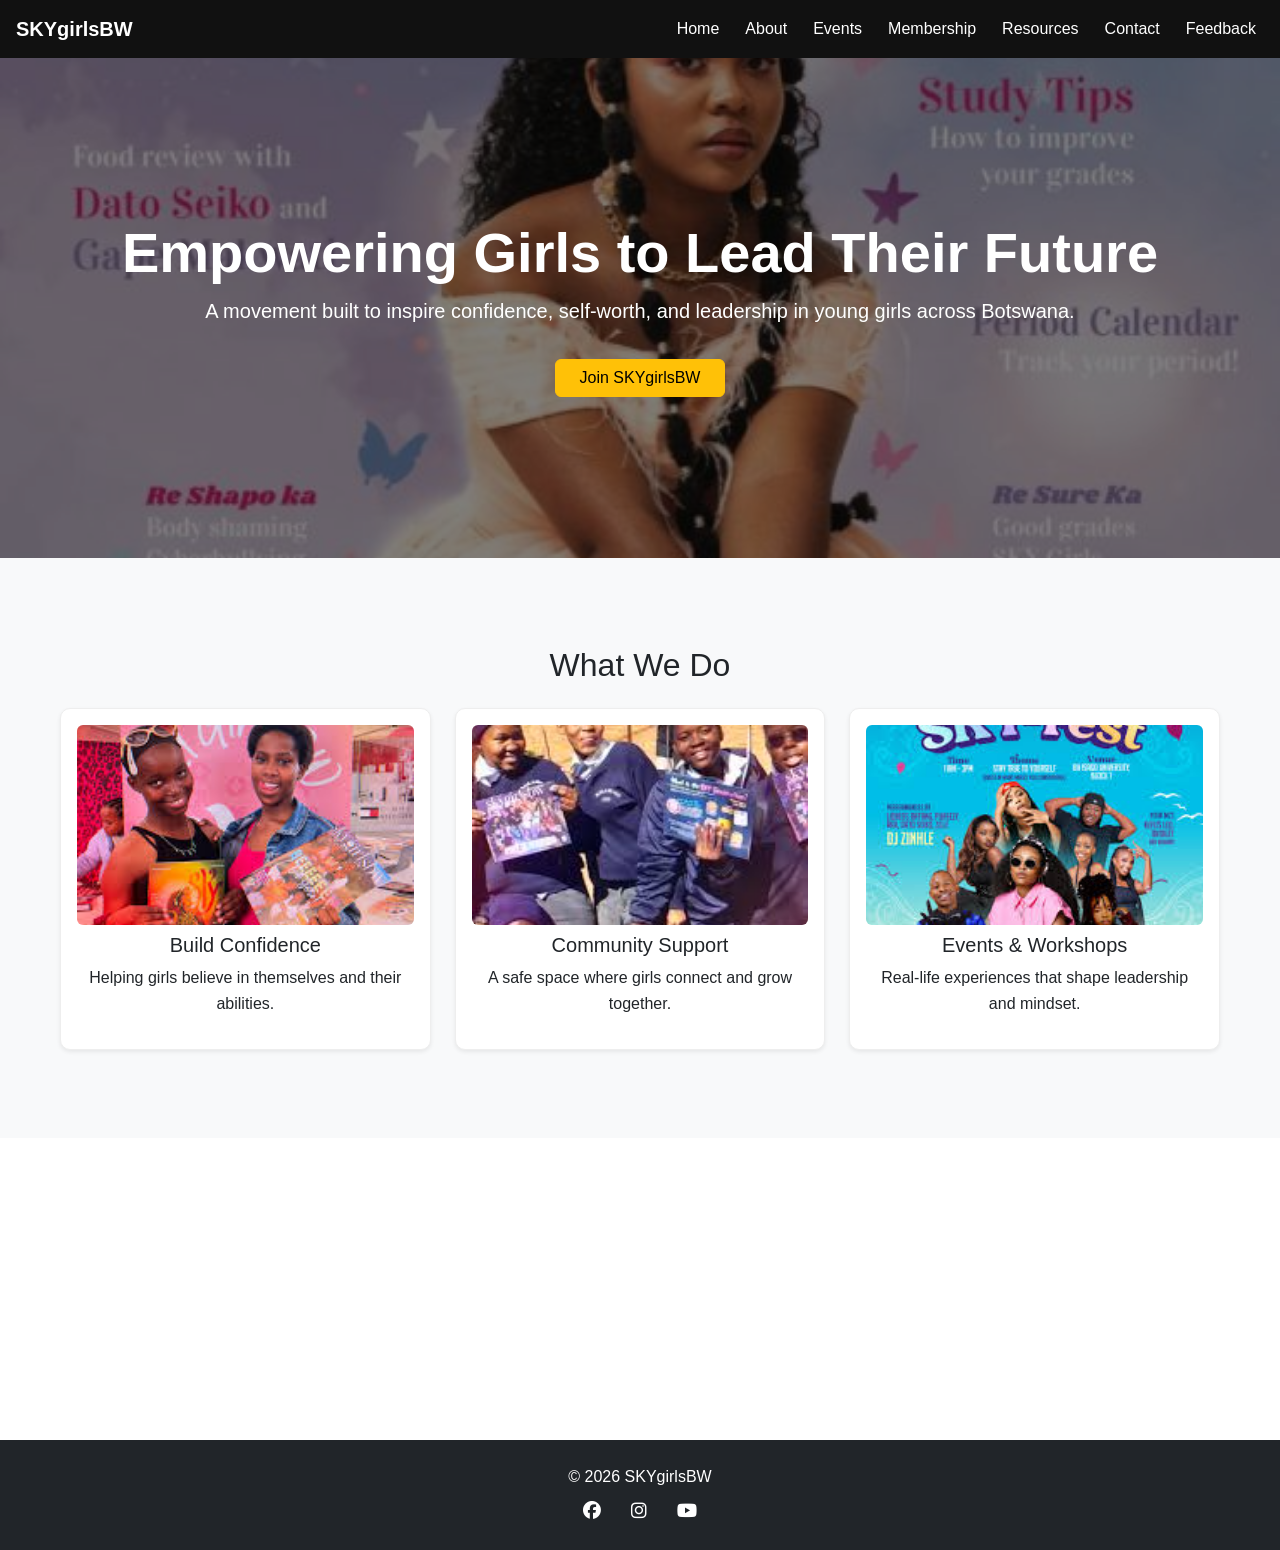
<file: index.html>
<!DOCTYPE html>
<html lang="en">
<head>
<meta charset="UTF-8">
<meta name="viewport" content="width=device-width, initial-scale=1.0">
<title>SKYgirlsBW | Home</title>

<!-- BOOTSTRAP -->
<link href="https://cdn.jsdelivr.net/npm/bootstrap@5.3.3/dist/css/bootstrap.min.css" rel="stylesheet">

   <!-- Icons -->
  <link rel="stylesheet" href="https://cdnjs.cloudflare.com/ajax/libs/font-awesome/6.5.0/css/all.min.css">

<!-- CUSTOM CSS -->
<link rel="stylesheet" href="style.css">
</head>

<body class="bg-white text-dark">

<!-- HEADER -->
<nav class="navbar navbar-expand-lg navbar-dark bg-dark px-3">
  <a class="navbar-brand fw-bold" href="#">SKYgirlsBW</a>

  <button class="navbar-toggler" type="button" data-bs-toggle="collapse" data-bs-target="#nav">
    <span class="navbar-toggler-icon"></span>
  </button>

  <div class="collapse navbar-collapse" id="nav">
    <ul class="navbar-nav ms-auto">
      <li class="nav-item"><a class="nav-link active" href="index.html">Home</a></li>
      <li class="nav-item"><a class="nav-link" href="about.html">About</a></li>
      <li class="nav-item"><a class="nav-link" href="events.html">Events</a></li>
      <li class="nav-item"><a class="nav-link" href="membership.html">Membership</a></li>
      <li class="nav-item"><a class="nav-link" href="resources.html">Resources</a></li>
      <li class="nav-item"><a class="nav-link" href="contact.html">Contact</a></li>
      <li class="nav-item"><a class="nav-link" href="feedback.html">Feedback</a></li>
    </ul>
  </div>
</nav>

<!-- HERO BANNER IMAGE -->
<section class="hero-banner d-flex align-items-center text-center text-white">

  <div class="container">
    <h1 class="display-4 fw-bold">Empowering Girls to Lead Their Future</h1>
    <p class="lead">
      A movement built to inspire confidence, self-worth, and leadership in young girls across Botswana.
    </p>

    <a href="membership.html" class="btn btn-warning px-4 mt-3">
      Join SKYgirlsBW
    </a>
  </div>

</section>

<!-- FEATURES GRID (Cards) -->
<section class="bg-light py-5">
  <div class="container text-center">

    <h2 class="mb-4">What We Do</h2>

    <div class="row g-4">

      <div class="col-md-4">
        <div class="card p-3 shadow-sm">
          <img src="confidence.jpg"  class="img-fluid mb-2 rounded">
          <h5>Build Confidence</h5>
          <p>Helping girls believe in themselves and their abilities.</p>
        </div>
      </div>

      <div class="col-md-4">
        <div class="card p-3 shadow-sm">
          <img src="community.jpg" class="img-fluid mb-2 rounded">
          <h5>Community Support</h5>
          <p>A safe space where girls connect and grow together.</p>
        </div>
      </div>

      <div class="col-md-4">
        <div class="card p-3 shadow-sm">
          <img src="events.jpg" class="img-fluid mb-2 rounded">
          <h5>Events & Workshops</h5>
          <p>Real-life experiences that shape leadership and mindset.</p>
        </div>
      </div>

    </div>
  </div>
</section>


<!-- CALL TO ACTION -->
<section class="bg-dark text-white text-center py-5">
  <div class="container">
    <h2>Become a SKYgirl Today</h2>
    <p>Join thousands of girls shaping a better future.</p>
    <a href="membership.html" class="btn btn-warning px-4">Apply Now</a>
  </div>
</section>

<!-- FOOTER -->
<footer class="bg-dark text-white text-center p-4">
  <p class="mb-2">&copy; 2026 SKYgirlsBW</p>

  <div>
    <a href="#" class="text-white me-3"><i class="fab fa-facebook"></i></a>
    <a href="#" class="text-white me-3"><i class="fab fa-instagram"></i></a>
    <a href="#" class="text-white"><i class="fab fa-youtube"></i></a>
  </div>
</footer>

<!-- BOOTSTRAP JS -->
<script src="https://cdn.jsdelivr.net/npm/bootstrap@5.3.3/dist/js/bootstrap.bundle.min.js"></script>
<script src="script.js"></script>

</body>
</html>
</file>
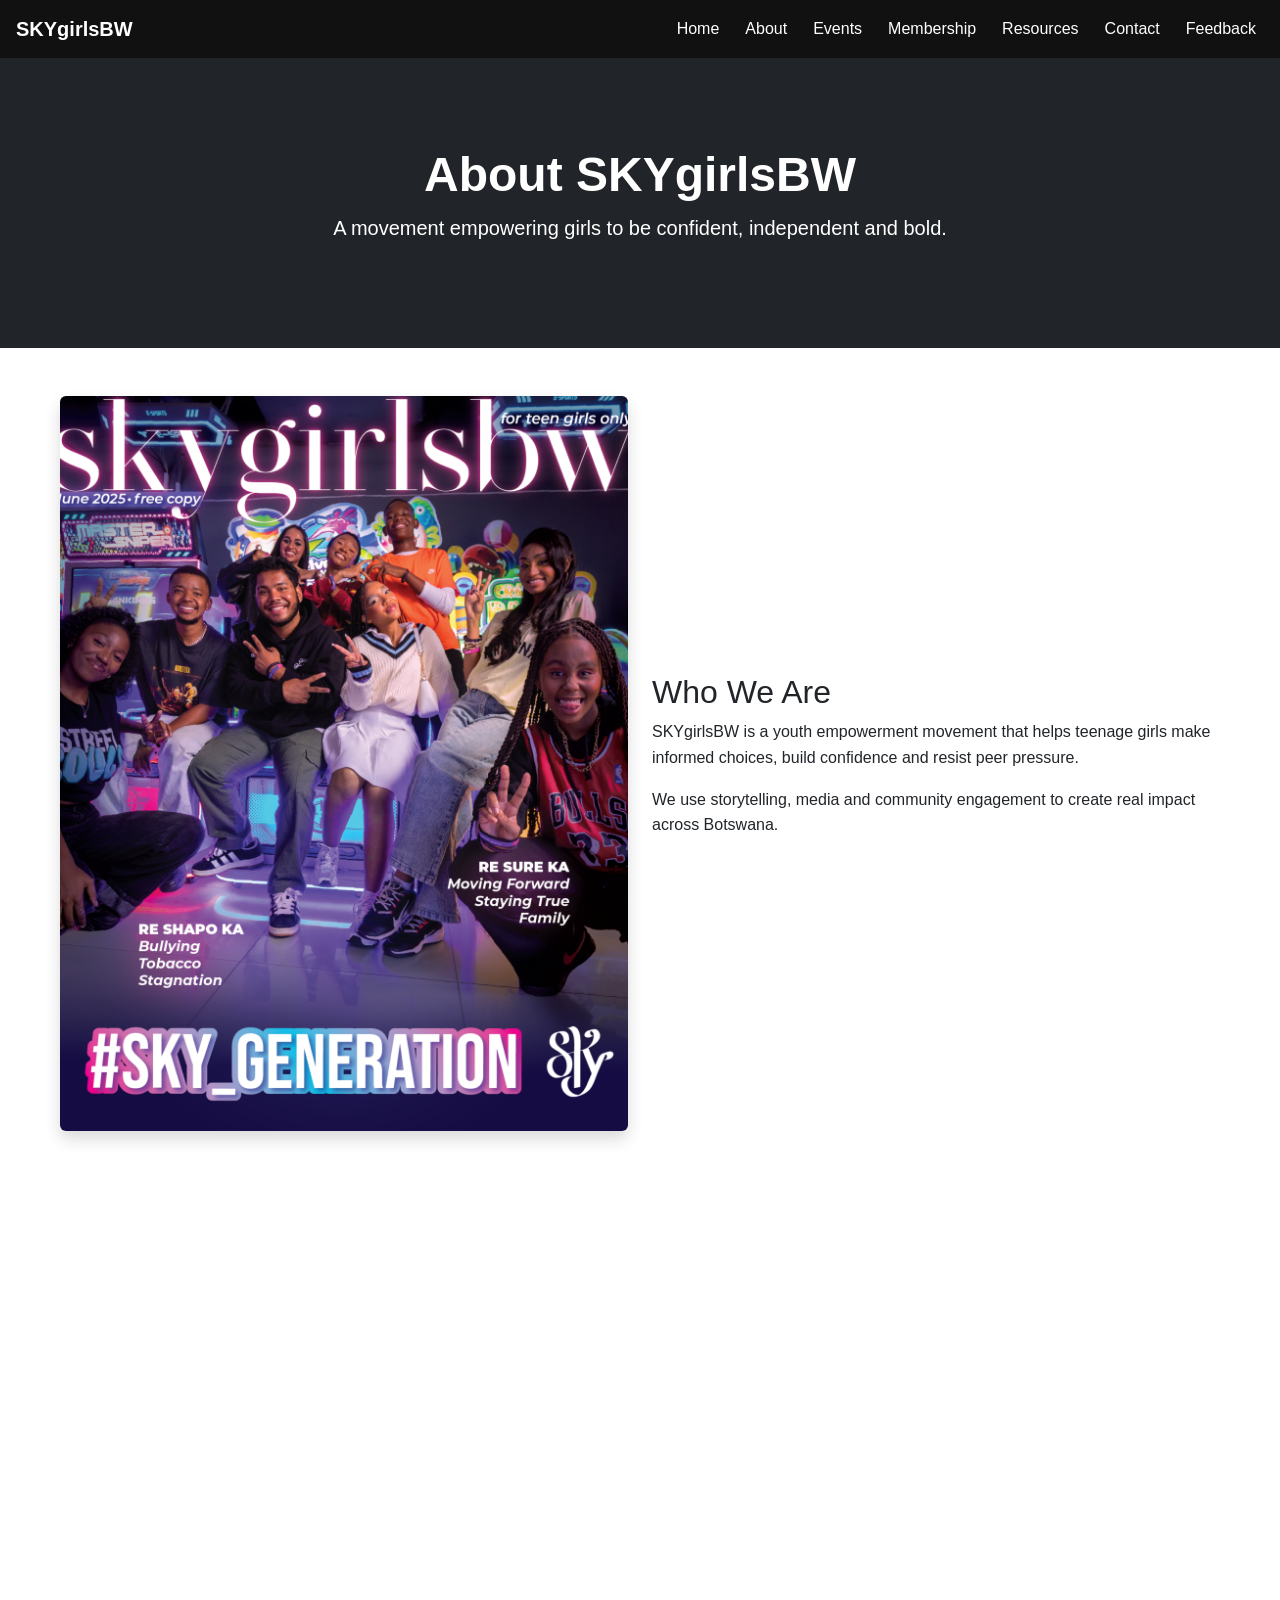
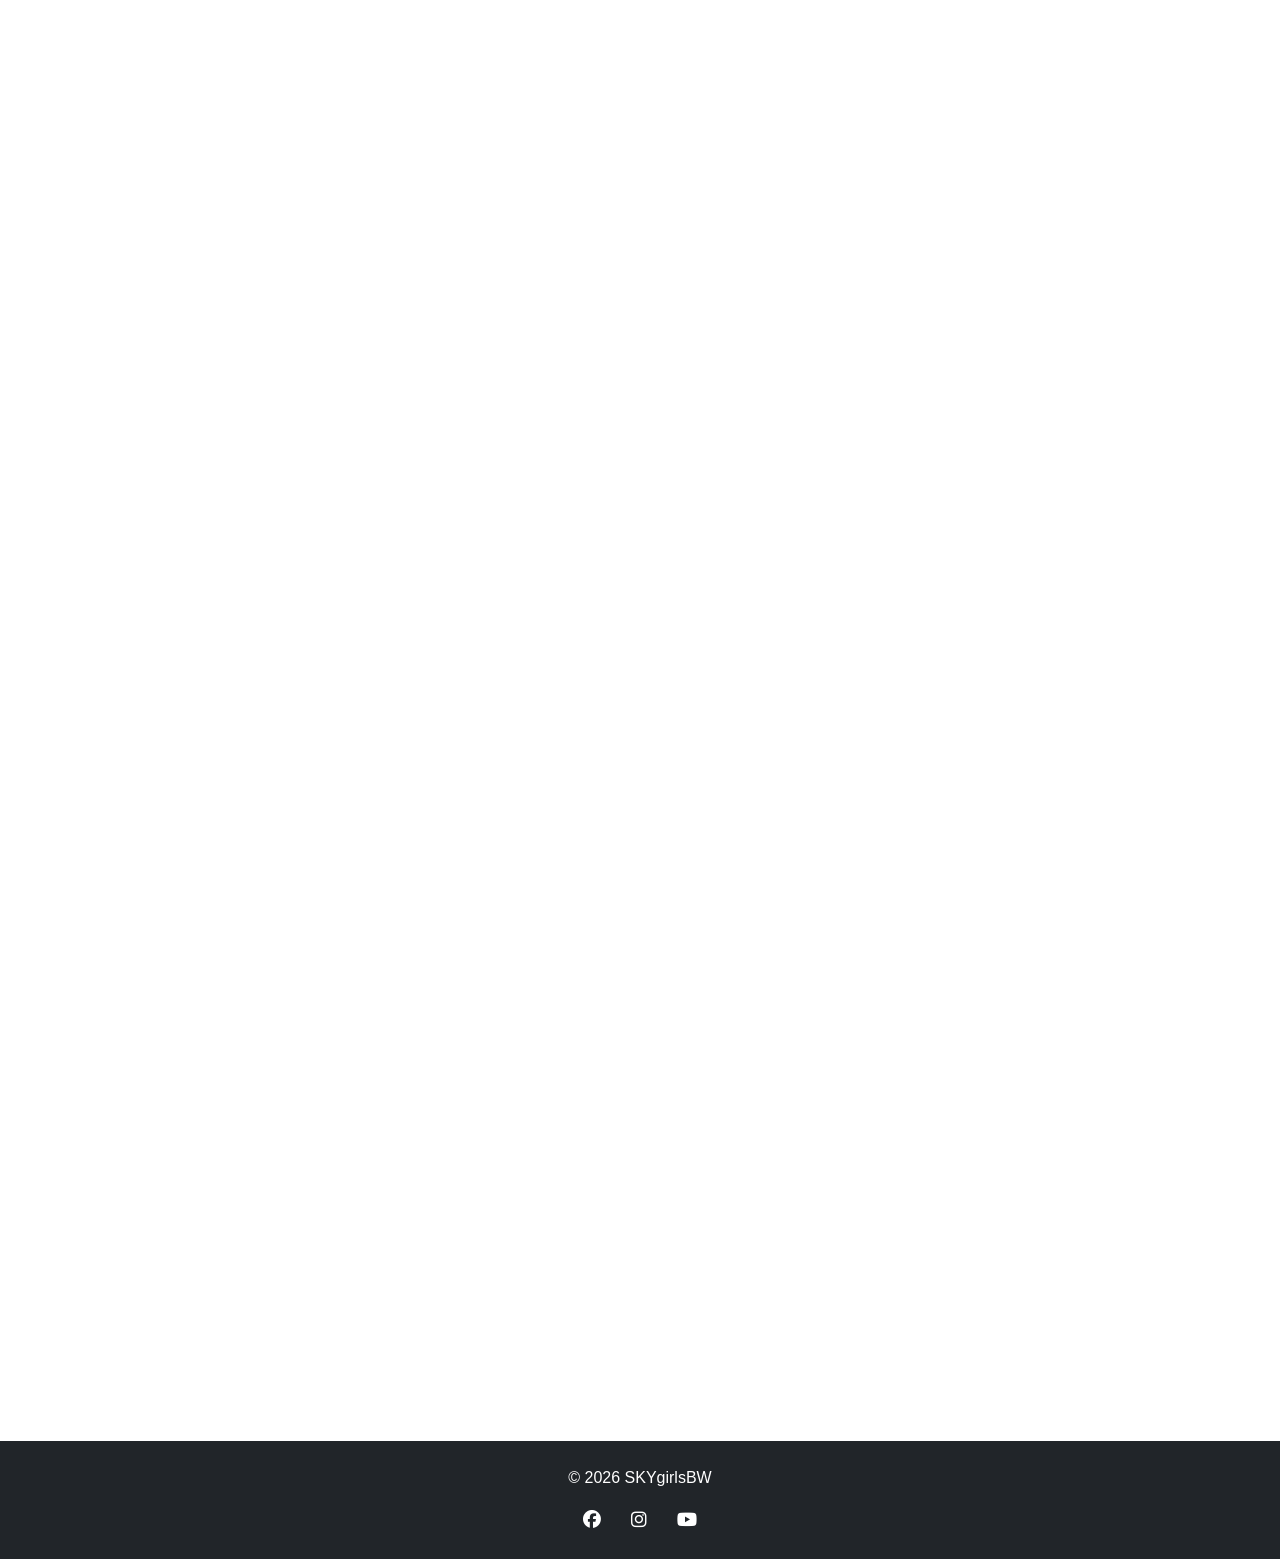
<file: about.html>
<!DOCTYPE html>
<html lang="en">
<head>
<meta charset="UTF-8">
<meta name="viewport" content="width=device-width, initial-scale=1.0">
<title>About | SKYgirlsBW</title>

<!-- BOOTSTRAP -->
<link href="https://cdn.jsdelivr.net/npm/bootstrap@5.3.3/dist/css/bootstrap.min.css" rel="stylesheet">

 <!-- Icons -->
  <link rel="stylesheet" href="https://cdnjs.cloudflare.com/ajax/libs/font-awesome/6.5.0/css/all.min.css">
  
<!-- CSS -->
<link rel="stylesheet" href="style.css">
</head>

<body class="bg-white text-dark">

<!-- NAVBAR -->
<nav class="navbar navbar-dark bg-dark navbar-expand-lg px-3">
  <a class="navbar-brand fw-bold" href="index.html">SKYgirlsBW</a>

  <button class="navbar-toggler" data-bs-toggle="collapse" data-bs-target="#nav">
    <span class="navbar-toggler-icon"></span>
  </button>

  <div class="collapse navbar-collapse" id="nav">
    <ul class="navbar-nav ms-auto">
      <li class="nav-item"><a class="nav-link" href="index.html">Home</a></li>
      <li class="nav-item"><a class="nav-link active" href="about.html">About</a></li>
      <li class="nav-item"><a class="nav-link" href="events.html">Events</a></li>
      <li class="nav-item"><a class="nav-link" href="membership.html">Membership</a></li>
      <li class="nav-item"><a class="nav-link" href="resources.html">Resources</a></li>
      <li class="nav-item"><a class="nav-link" href="contact.html">Contact</a></li>
      <li class="nav-item"><a class="nav-link" href="feedback.html">Feedback</a></li>
    </ul>
  </div>
</nav>

<!-- HERO BANNER -->
<section class="bg-dark text-white text-center py-5">
  <div class="container">
    <h1 class="display-5 fw-bold">About SKYgirlsBW</h1>
    <p class="lead">A movement empowering girls to be confident, independent and bold.</p>
  </div>
</section>

<!-- INTRO SECTION -->
<section class="container py-5">
  <div class="row align-items-center g-4">

    <div class="col-md-6">
      <img src="about.png" class="img-fluid rounded shadow" alt="About SKYgirlsBW">
    </div>

    <div class="col-md-6">
      <h2>Who We Are</h2>
      <p>
        SKYgirlsBW is a youth empowerment movement that helps teenage girls make informed choices,
        build confidence and resist peer pressure.
      </p>
      <p>
        We use storytelling, media and community engagement to create real impact across Botswana.
      </p>
    </div>

  </div>
</section>

<!-- MISSION & VISION (CARDS) -->
<section class="bg-light py-5">
  <div class="container text-center">

    <h2 class="mb-4">Mission & Vision</h2>

    <div class="row g-4">

      <div class="col-md-6">
        <div class="card p-4 shadow-sm h-100">
          <h4>Mission</h4>
          <p>
            To empower girls to make confident, informed decisions and build self-worth.
          </p>

          <ul class="text-start">
            <li>Build confidence</li>
            <li>Encourage independence</li>
            <li>Promote healthy choices</li>
            <li>Create safe spaces</li>
          </ul>
        </div>
      </div>

      <div class="col-md-6">
        <div class="card p-4 shadow-sm h-100">
          <h4>Vision</h4>
          <p>
            A generation of confident young women leading change in their communities.
          </p>

          <ul class="text-start">
            <li>Empowered girls</li>
            <li>Strong leadership</li>
            <li>Positive communities</li>
            <li>Continental impact</li>
          </ul>
        </div>
      </div>

    </div>
  </div>
</section>

<!-- TIMELINE SECTION  -->
<section class="container py-5">

  <h2 class="text-center mb-4">Our Journey</h2>

  <div class="row g-4">

    <div class="col-md-4">
      <div class="card p-3 shadow-sm">
        <img src="launch.jpg" class="img-fluid rounded mb-2">
        <h5>2014 - Launch</h5>
        <p>SKYgirlsBW officially launched in Botswana as a youth movement.</p>
      </div>
    </div>

    <div class="col-md-4">
      <div class="card p-3 shadow-sm">
        <img src="expansion.jpg" class="img-fluid rounded mb-2">
        <h5>2016 - Expansion</h5>
        <p>Introduced radio dramas and school outreach programs.</p>
      </div>
    </div>

    <div class="col-md-4">
      <div class="card p-3 shadow-sm">
        <img src="digital growth.jpg" class="img-fluid rounded mb-2">
        <h5>2020 - Digital Growth</h5>
        <p>Expanded online presence and social media engagement.</p>
      </div>
    </div>

  </div>
</section>

<!-- TEAM SECTION -->
<section class="bg-light py-5">

  <div class="container text-center">

    <h2 class="mb-4">Our Team & Partners</h2>

    <div class="row g-4">

      <div class="col-md-3">
        <div class="card p-3">
          <img src="tonderai.jpg" class="img-fluid rounded-circle mb-2">
          <h6>Tonderai Tsara</h6>
          <p>Founder</p>
        </div>
      </div>

      <div class="col-md-3">
        <div class="card p-3">
          <img src="mmapula.jpg" class="img-fluid rounded-circle mb-2">
          <h6>Mmapula Sedie</h6>
          <p>Program Manager</p>
        </div>
      </div>

      <div class="col-md-3">
        <div class="card p-3">
          <img src="unfpa.jpg" class="img-fluid rounded-circle mb-2">
          <h6>UNFPA</h6>
          <p>Partner</p>
        </div>
      </div>

      <div class="col-md-3">
        <div class="card p-3">
          <img src="dialoguegroup.jpg" class="img-fluid rounded-circle mb-2">
          <h6>Dialogue Group</h6>
          <p>Founding Partner</p>
        </div>
      </div>

    </div>

  </div>
</section>

<!-- CTA BANNER -->
<section class="bg-dark text-white text-center py-5">
  <div class="container">
    <h2>Be Part of SKYgirlsBW</h2>
    <p>Join a movement that changes lives.</p>
    <a href="membership.html" class="btn btn-warning px-4">Join Now</a>
  </div>
</section>

<!-- FOOTER -->
<footer class="bg-dark text-white text-center p-4">
  <p>&copy; 2026 SKYgirlsBW</p>

  <div>
    <a href="#" class="text-white me-3"><i class="fab fa-facebook"></i></a>
    <a href="#" class="text-white me-3"><i class="fab fa-instagram"></i></a>
    <a href="#" class="text-white"><i class="fab fa-youtube"></i></a>
  </div>
</footer>

<!-- BOOTSTRAP JS -->
<script src="https://cdn.jsdelivr.net/npm/bootstrap@5.3.3/dist/js/bootstrap.bundle.min.js"></script>
<script src="script.js"></script>

</body>
</html>
</file>
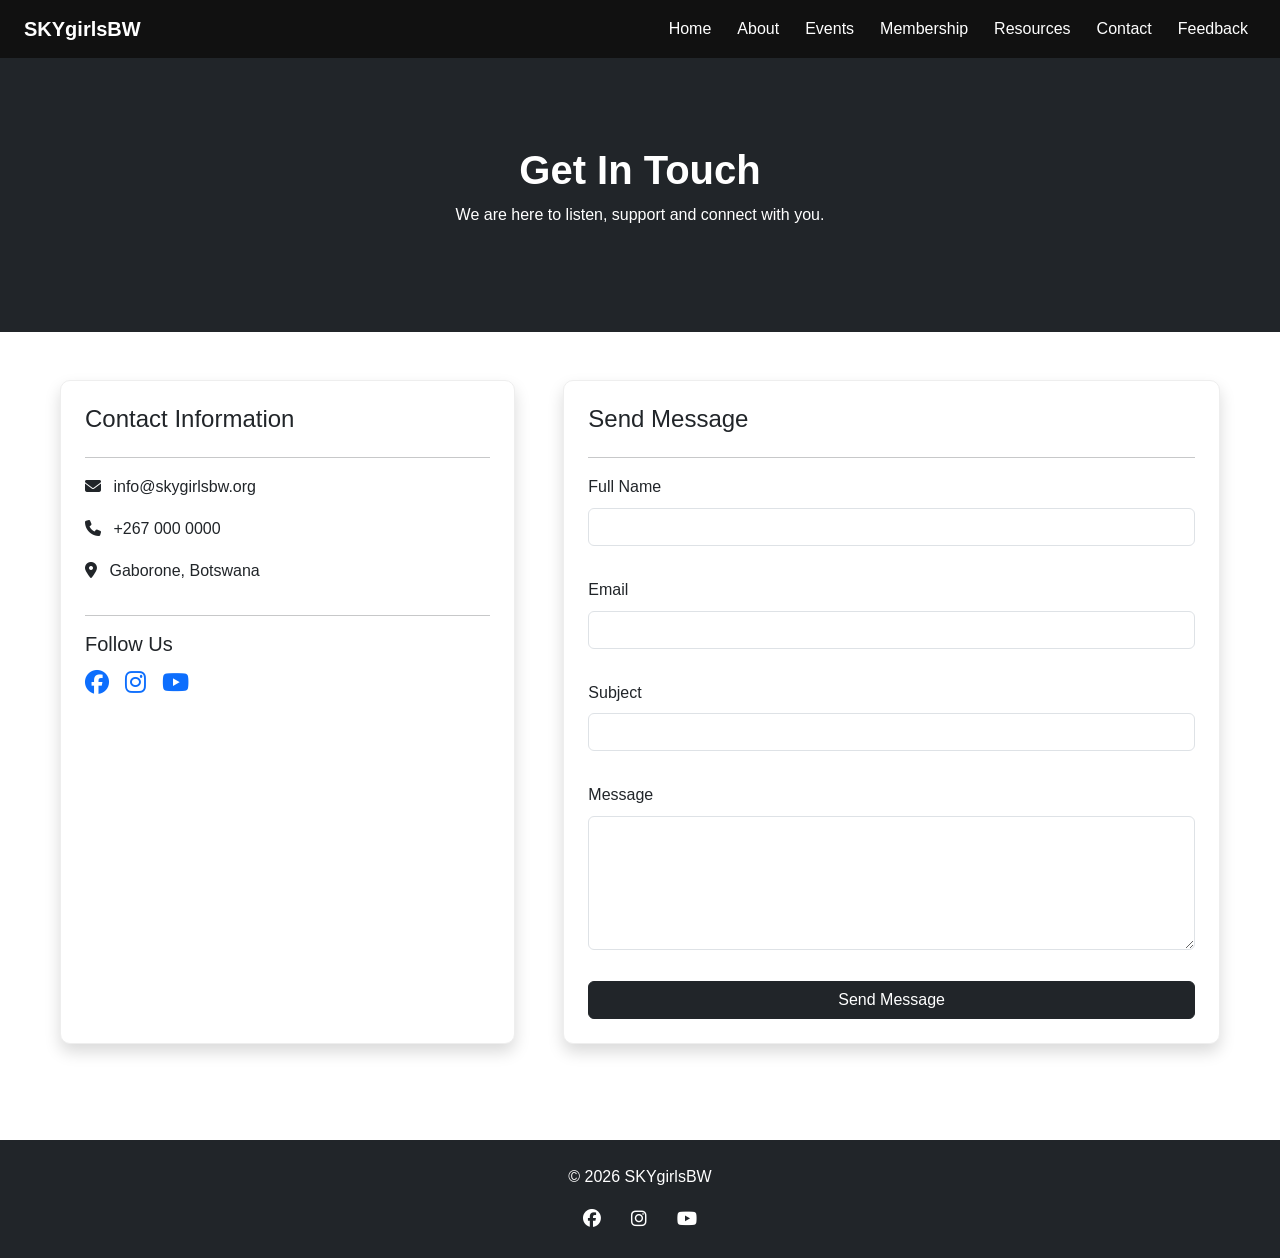
<file: contact.html>
<!DOCTYPE html>
<html lang="en">

<head>
<meta charset="UTF-8">
<meta name="viewport" content="width=device-width, initial-scale=1.0">

<title>Contact | SKYgirlsBW</title>

<link href="https://cdn.jsdelivr.net/npm/bootstrap@5.3.3/dist/css/bootstrap.min.css" rel="stylesheet">
<link rel="stylesheet" href="style.css">
<link rel="stylesheet" href="https://cdnjs.cloudflare.com/ajax/libs/font-awesome/6.5.0/css/all.min.css">
</head>

<body class="bg-white text-dark">

<!-- NAVBAR -->
<nav class="navbar navbar-expand-lg navbar-dark bg-dark px-4">
  <a class="navbar-brand fw-bold" href="index.html">SKYgirlsBW</a>

  <button class="navbar-toggler" data-bs-toggle="collapse" data-bs-target="#nav">
    <span class="navbar-toggler-icon"></span>
  </button>

  <div class="collapse navbar-collapse" id="nav">
    <ul class="navbar-nav ms-auto">
      <li class="nav-item"><a class="nav-link" href="index.html">Home</a></li>
      <li class="nav-item"><a class="nav-link" href="about.html">About</a></li>
      <li class="nav-item"><a class="nav-link" href="events.html">Events</a></li>
      <li class="nav-item"><a class="nav-link" href="membership.html">Membership</a></li>
      <li class="nav-item"><a class="nav-link" href="resources.html">Resources</a></li>
      <li class="nav-item"><a class="nav-link active" href="contact.html">Contact</a></li>
      <li class="nav-item"><a class="nav-link" href="feedback.html">Feedback</a></li>
    </ul>
  </div>
</nav>

<!-- HERO -->
<section class="bg-dark text-white text-center py-5">
  <div class="container">
    <h1 class="fw-bold">Get In Touch</h1>
    <p>We are here to listen, support and connect with you.</p>
  </div>
</section>

<!-- CONTACT SECTION -->
<section class="container py-5">

  <div class="row g-5">

    <!-- LEFT INFO -->
    <div class="col-md-5">

      <div class="card shadow p-4 h-100">

        <h4>Contact Information</h4>
        <hr>

        <p><i class="fa fa-envelope me-2"></i> info@skygirlsbw.org</p>
        <p><i class="fa fa-phone me-2"></i> +267 000 0000</p>
        <p><i class="fa fa-location-dot me-2"></i> Gaborone, Botswana</p>

        <hr>

        <h5>Follow Us</h5>

        <div class="d-flex gap-3 fs-4">
          <a href="#"><i class="fab fa-facebook"></i></a>
          <a href="#"><i class="fab fa-instagram"></i></a>
          <a href="#"><i class="fab fa-youtube"></i></a>
        </div>

      </div>

    </div>

    <!-- RIGHT FORM -->
    <div class="col-md-7">

      <div class="card shadow p-4">

        <h4>Send Message</h4>
        <hr>

        <form>

          <div class="mb-3">
            <label class="form-label">Full Name</label>
            <input type="text" class="form-control" required>
          </div>

          <div class="mb-3">
            <label class="form-label">Email</label>
            <input type="email" class="form-control" required>
          </div>

          <div class="mb-3">
            <label class="form-label">Subject</label>
            <input type="text" class="form-control">
          </div>

          <div class="mb-3">
            <label class="form-label">Message</label>
            <textarea rows="5" class="form-control"></textarea>
          </div>

          <button class="btn btn-dark w-100">Send Message</button>

        </form>

      </div>

    </div>

  </div>

</section>

<!-- FOOTER -->
<footer class="bg-dark text-white text-center py-4 mt-5">
  <p>&copy; 2026 SKYgirlsBW</p>

  <div>
    <a href="#" class="text-white me-3"><i class="fab fa-facebook"></i></a>
    <a href="#" class="text-white me-3"><i class="fab fa-instagram"></i></a>
    <a href="#" class="text-white"><i class="fab fa-youtube"></i></a>
  </div>
</footer>

<script src="https://cdn.jsdelivr.net/npm/bootstrap@5.3.3/dist/js/bootstrap.bundle.min.js"></script>
<script src="script.js"></script>

</body>

</html>
</file>
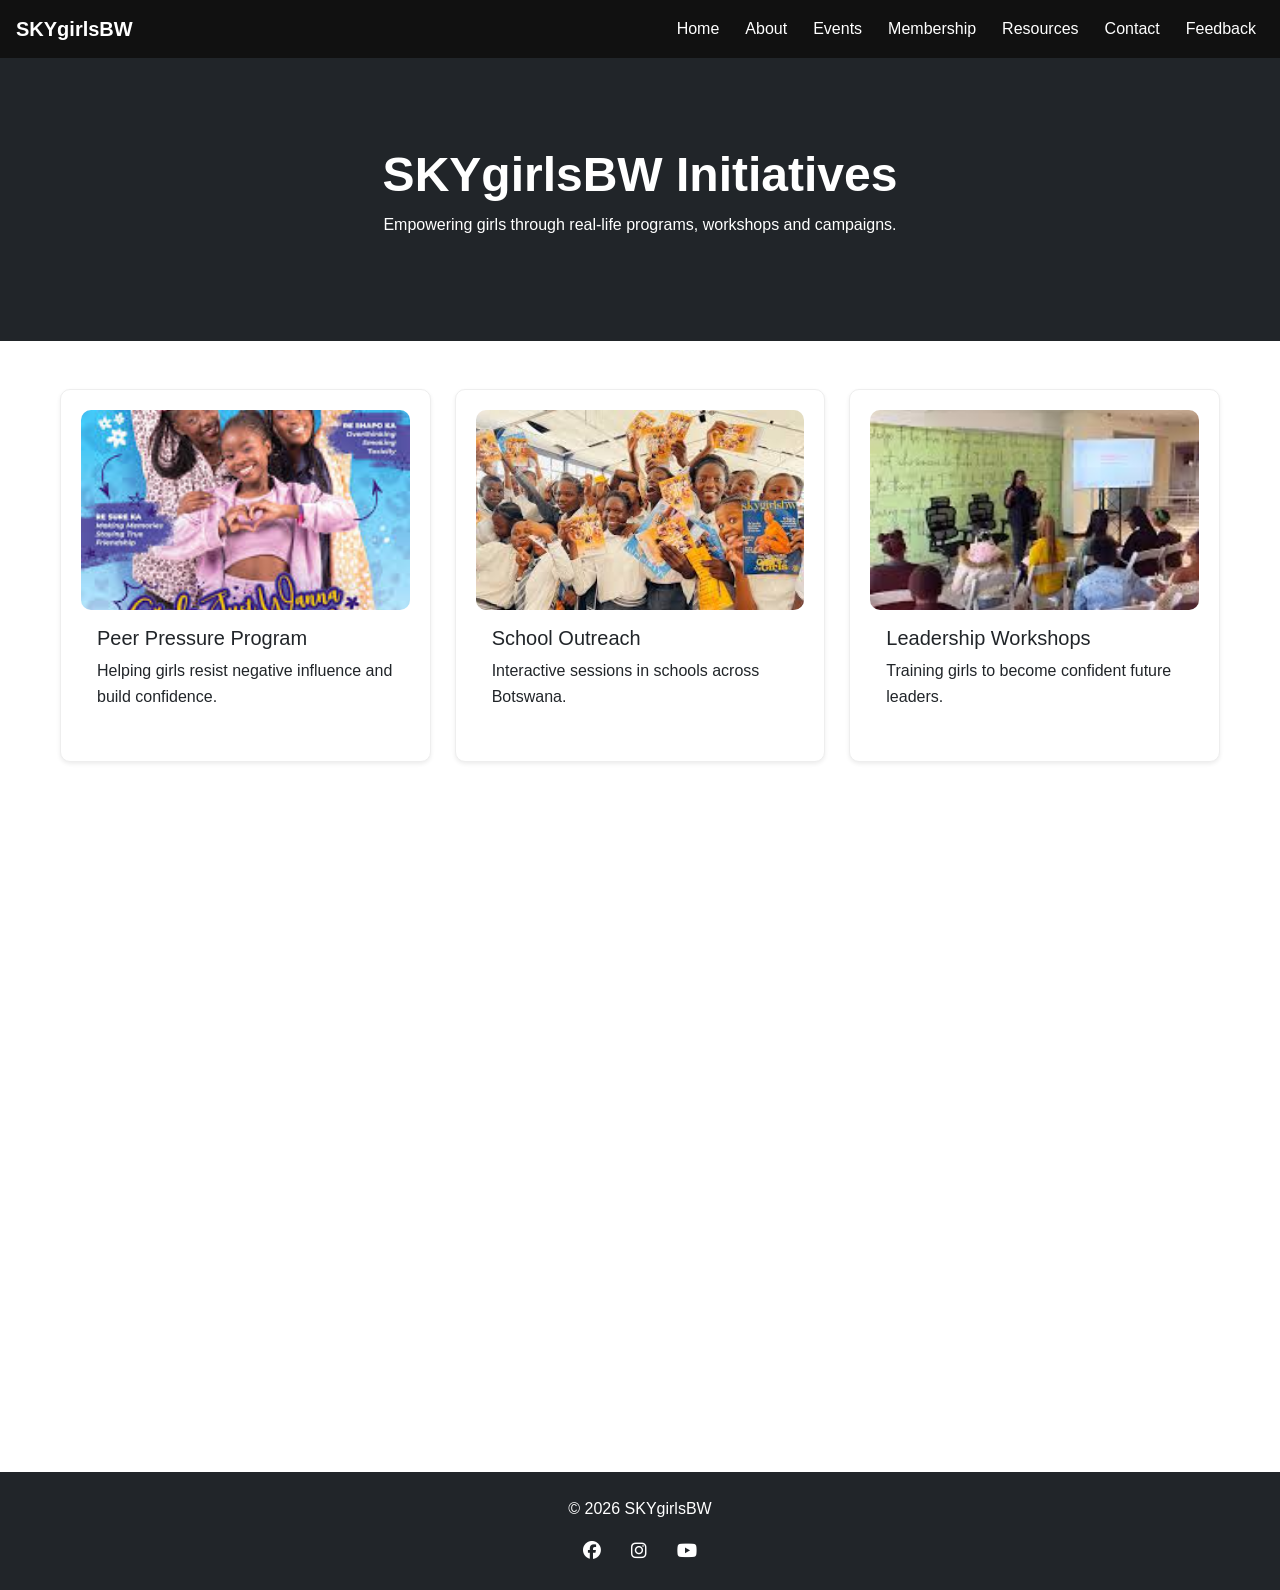
<file: events.html>
<!DOCTYPE html>
<html lang="en">
<head>
<meta charset="UTF-8">
<meta name="viewport" content="width=device-width, initial-scale=1.0">
<title>Events | SKYgirlsBW</title>

<!-- BOOTSTRAP -->
<link href="https://cdn.jsdelivr.net/npm/bootstrap@5.3.3/dist/css/bootstrap.min.css" rel="stylesheet">

   <!-- Icons -->
  <link rel="stylesheet" href="https://cdnjs.cloudflare.com/ajax/libs/font-awesome/6.5.0/css/all.min.css">

<!-- CSS -->
<link rel="stylesheet" href="style.css">
</head>

<body class="bg-white text-dark">

<!-- NAVBAR -->
<nav class="navbar navbar-dark bg-dark navbar-expand-lg px-3">
  <a class="navbar-brand fw-bold" href="index.html">SKYgirlsBW</a>

  <button class="navbar-toggler" data-bs-toggle="collapse" data-bs-target="#nav">
    <span class="navbar-toggler-icon"></span>
  </button>

  <div class="collapse navbar-collapse" id="nav">
    <ul class="navbar-nav ms-auto">
      <li class="nav-item"><a class="nav-link" href="index.html">Home</a></li>
      <li class="nav-item"><a class="nav-link" href="about.html">About</a></li>
      <li class="nav-item"><a class="nav-link active" href="events.html">Events</a></li>
      <li class="nav-item"><a class="nav-link" href="membership.html">Membership</a></li>
      <li class="nav-item"><a class="nav-link" href="resources.html">Resources</a></li>
      <li class="nav-item"><a class="nav-link" href="contact.html">Contact</a></li>
      <li class="nav-item"><a class="nav-link" href="feedback.html">Feedback</a></li>
    </ul>
  </div>
</nav>

<!-- HERO -->
<section class="bg-dark text-white text-center py-5">
  <div class="container">
    <h1 class="display-5 fw-bold">SKYgirlsBW Initiatives</h1>
    <p>Empowering girls through real-life programs, workshops and campaigns.</p>
  </div>
</section>

<!-- EVENTS GRID  -->
<section class="container py-5">

  <div class="row g-4">

    <!-- CARD 1 -->
    <div class="col-md-4">
      <div class="card shadow-sm h-100">
        <img src="peer.jpg" class="card-img-top">
        <div class="card-body">
          <h5>Peer Pressure Program</h5>
          <p>Helping girls resist negative influence and build confidence.</p>
        </div>
      </div>
    </div>

    <!-- CARD 2 -->
    <div class="col-md-4">
      <div class="card shadow-sm h-100">
        <img src="school.jpg" class="card-img-top">
        <div class="card-body">
          <h5>School Outreach</h5>
          <p>Interactive sessions in schools across Botswana.</p>
        </div>
      </div>
    </div>

    <!-- CARD 3 -->
    <div class="col-md-4">
      <div class="card shadow-sm h-100">
        <img src="workshop.jpg" class="card-img-top">
        <div class="card-body">
          <h5>Leadership Workshops</h5>
          <p>Training girls to become confident future leaders.</p>
        </div>
      </div>
    </div>

    <!-- CARD 4 -->
    <div class="col-md-4">
      <div class="card shadow-sm h-100">
        <img src="media.jpg" class="card-img-top">
        <div class="card-body">
          <h5>Media Campaigns</h5>
          <p>Radio, TV and social media empowerment programs.</p>
        </div>
      </div>
    </div>

    <!-- CARD 5 -->
    <div class="col-md-4">
      <div class="card shadow-sm h-100">
        <img src="mentorship.jpg" class="card-img-top">
        <div class="card-body">
          <h5>Mentorship Meetups</h5>
          <p>Connecting girls with role models and mentors.</p>
        </div>
      </div>
    </div>

    <!-- CARD 6 -->
    <div class="col-md-4">
      <div class="card shadow-sm h-100">
        <img src="festivals.jpg" class="card-img-top">
        <div class="card-body">
          <h5>SKY Festivals</h5>
          <p>Large empowerment events celebrating girlhood and confidence.</p>
        </div>
      </div>
    </div>

  </div>
</section>

<!-- BANNER SECTION -->
<section class="bg-light py-5 text-center">
  <div class="container">
    <h2>More Than Events — A Movement</h2>
    <p>Every initiative is designed to empower, educate and inspire girls.</p>
  </div>
</section>

<!-- FOOTER -->
<footer class="bg-dark text-white text-center p-4">
  <p>&copy; 2026 SKYgirlsBW</p>

  <div>
    <a href="#" class="text-white me-3"><i class="fab fa-facebook"></i></a>
    <a href="#" class="text-white me-3"><i class="fab fa-instagram"></i></a>
    <a href="#" class="text-white"><i class="fab fa-youtube"></i></a>
  </div>
</footer>

<!-- BOOTSTRAP JS -->
<script src="https://cdn.jsdelivr.net/npm/bootstrap@5.3.3/dist/js/bootstrap.bundle.min.js"></script>
<script src="script.js"></script>

</body>
</html>
</file>
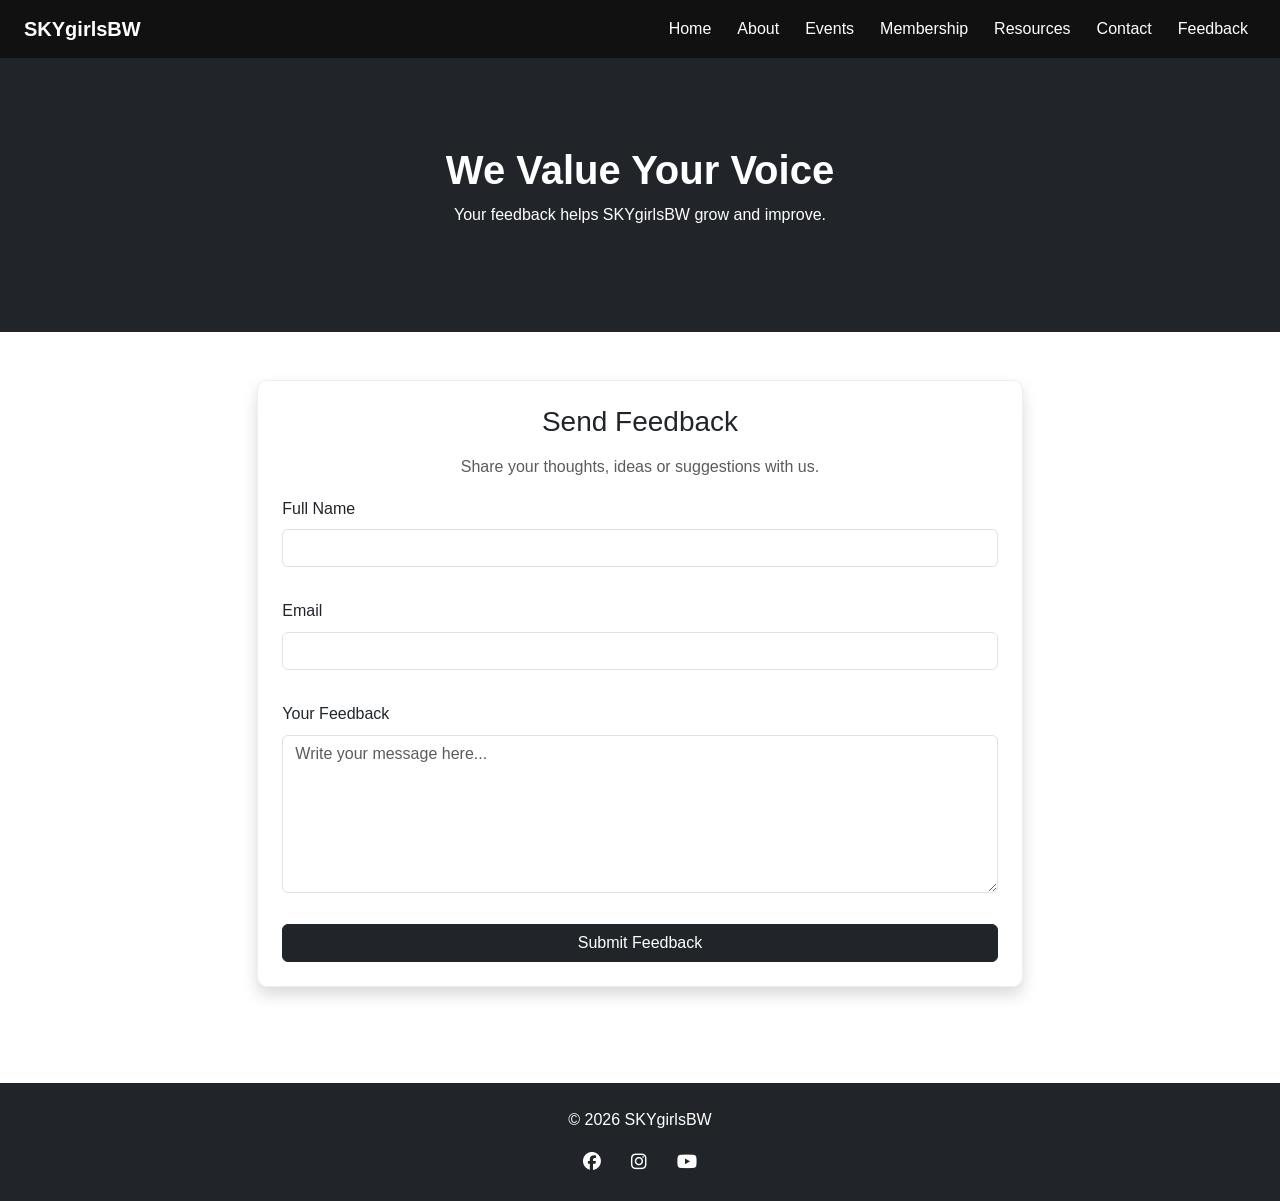
<file: feedback.html>
<!DOCTYPE html>
<html lang="en">

<head>
<meta charset="UTF-8">
<meta name="viewport" content="width=device-width, initial-scale=1.0">

<title>Feedback | SKYgirlsBW</title>

<!-- Bootstrap -->
<link href="https://cdn.jsdelivr.net/npm/bootstrap@5.3.3/dist/css/bootstrap.min.css" rel="stylesheet">

   <!-- Icons -->
  <link rel="stylesheet" href="https://cdnjs.cloudflare.com/ajax/libs/font-awesome/6.5.0/css/all.min.css">

<!-- CSS -->
<link rel="stylesheet" href="style.css">

</head>

<body class="bg-white text-dark">

<!-- NAVBAR -->
<nav class="navbar navbar-expand-lg navbar-dark bg-dark px-4">
  <a class="navbar-brand fw-bold" href="index.html">SKYgirlsBW</a>

  <button class="navbar-toggler" data-bs-toggle="collapse" data-bs-target="#nav">
    <span class="navbar-toggler-icon"></span>
  </button>

  <div class="collapse navbar-collapse" id="nav">
    <ul class="navbar-nav ms-auto">
      <li class="nav-item"><a class="nav-link" href="index.html">Home</a></li>
      <li class="nav-item"><a class="nav-link" href="about.html">About</a></li>
      <li class="nav-item"><a class="nav-link" href="events.html">Events</a></li>
      <li class="nav-item"><a class="nav-link" href="membership.html">Membership</a></li>
      <li class="nav-item"><a class="nav-link" href="resources.html">Resources</a></li>
      <li class="nav-item"><a class="nav-link" href="contact.html">Contact</a></li>
      <li class="nav-item"><a class="nav-link active" href="feedback.html">Feedback</a></li>
    </ul>
  </div>
</nav>

<!-- HERO -->
<section class="bg-dark text-white text-center py-5">
  <div class="container">
    <h1 class="fw-bold">We Value Your Voice</h1>
    <p>Your feedback helps SKYgirlsBW grow and improve.</p>
  </div>
</section>

<!-- FEEDBACK FORM -->
<section class="container py-5">

  <div class="row justify-content-center">

    <div class="col-md-8">

      <div class="card shadow p-4">

        <h3 class="text-center mb-3">Send Feedback</h3>

        <p class="text-center text-muted">
          Share your thoughts, ideas or suggestions with us.
        </p>

        <form>

          <div class="mb-3">
            <label class="form-label">Full Name</label>
            <input type="text" class="form-control" required>
          </div>

          <div class="mb-3">
            <label class="form-label">Email</label>
            <input type="email" class="form-control" required>
          </div>

          <div class="mb-3">
            <label class="form-label">Your Feedback</label>
            <textarea rows="6" class="form-control" placeholder="Write your message here..."></textarea>
          </div>

          <button class="btn btn-dark w-100">Submit Feedback</button>

        </form>

      </div>

    </div>

  </div>

</section>

<!-- FOOTER -->
<footer class="bg-dark text-white text-center py-4 mt-5">

  <p>&copy; 2026 SKYgirlsBW</p>

  <div>
    <a href="#" class="text-white me-3"><i class="fab fa-facebook"></i></a>
    <a href="#" class="text-white me-3"><i class="fab fa-instagram"></i></a>
    <a href="#" class="text-white"><i class="fab fa-youtube"></i></a>
  </div>

</footer>

<script src="https://cdn.jsdelivr.net/npm/bootstrap@5.3.3/dist/js/bootstrap.bundle.min.js"></script>
<script src="script.js"></script>

</body>
</html>
</file>
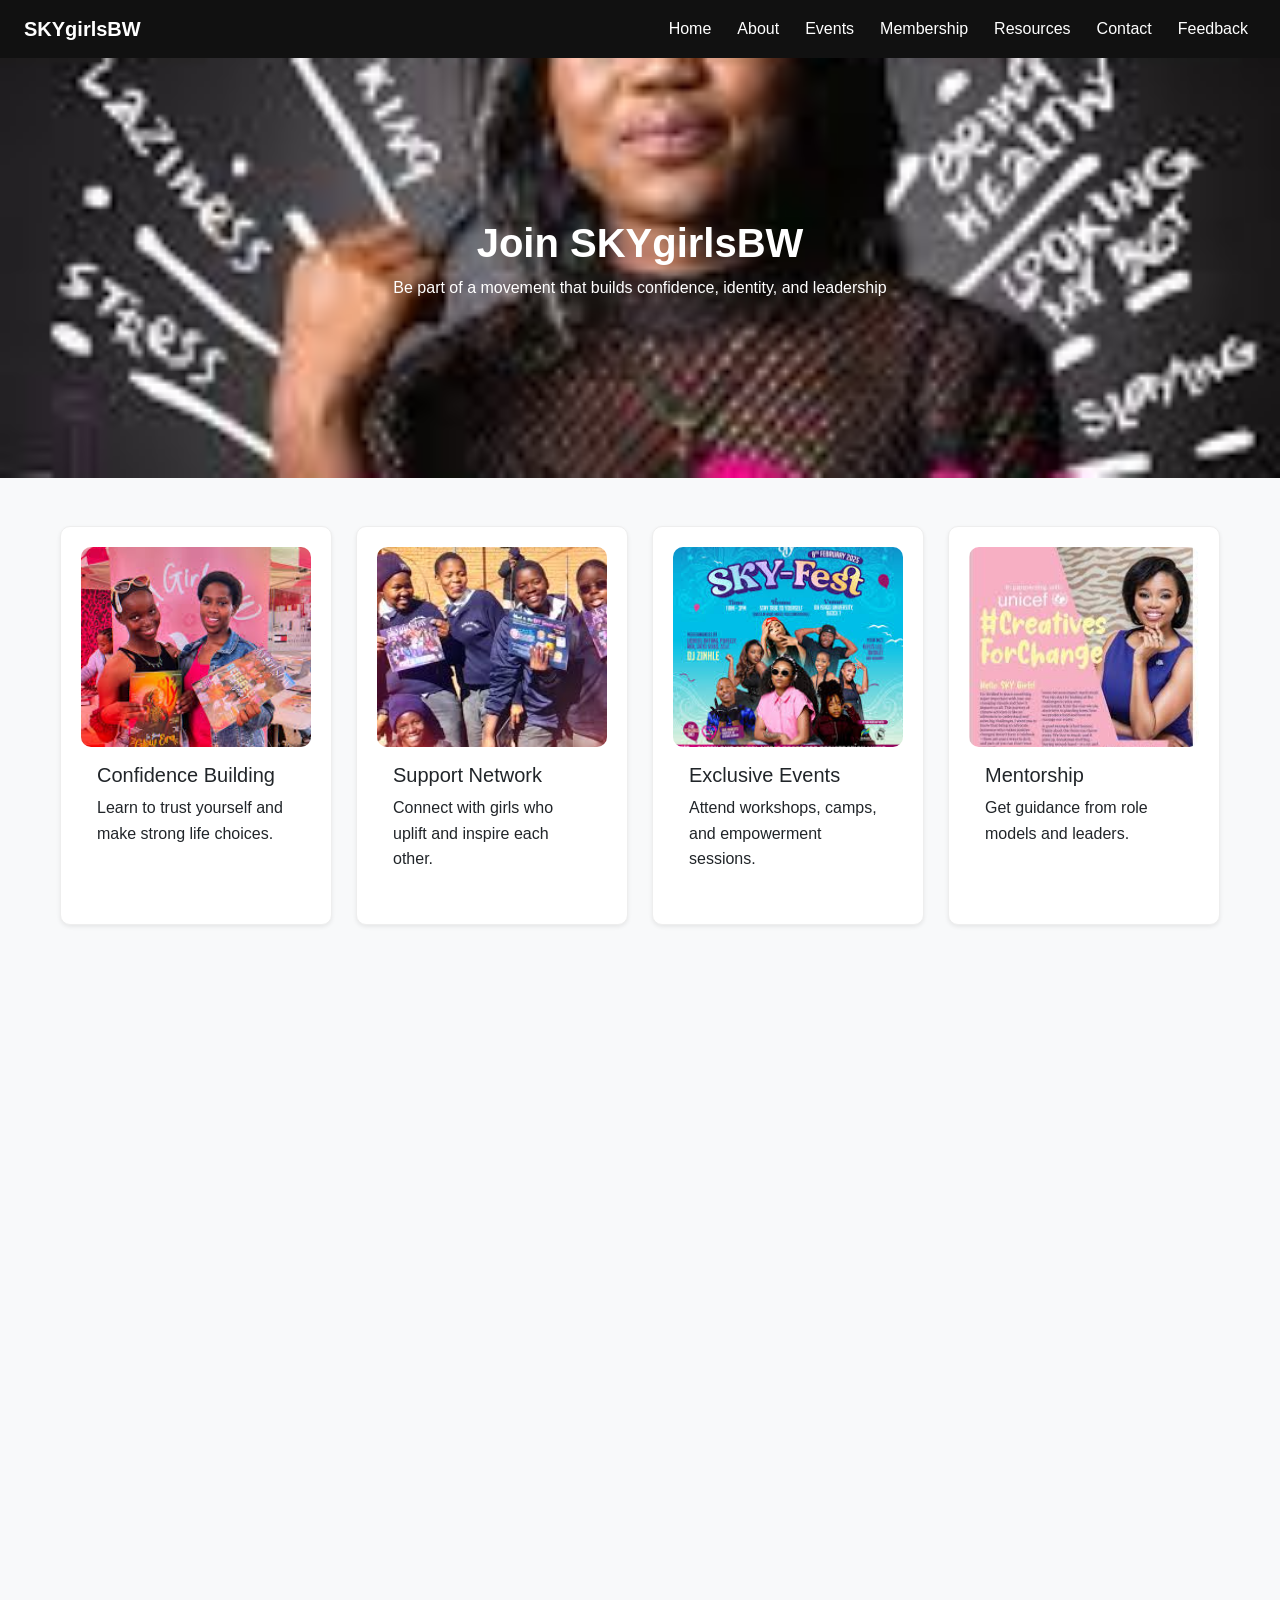
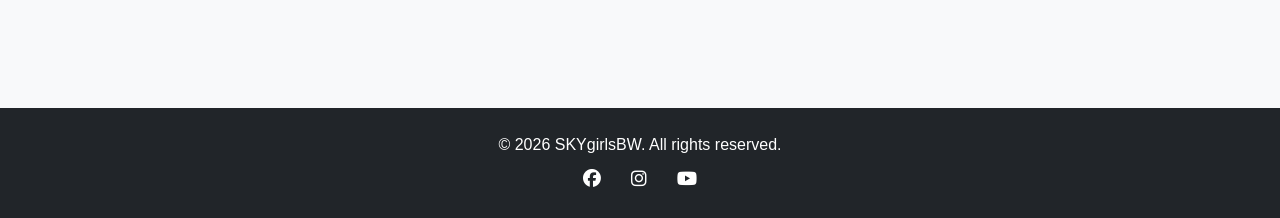
<file: membership.html>
<!DOCTYPE html>
<html lang="en">

<head>
  <meta charset="UTF-8" />
  <meta name="viewport" content="width=device-width, initial-scale=1.0" />

  <title>SKYgirlsBW | Membership</title>

  <!-- Bootstrap -->
  <link href="https://cdn.jsdelivr.net/npm/bootstrap@5.3.3/dist/css/bootstrap.min.css" rel="stylesheet">

   <!-- Icons -->
  <link rel="stylesheet" href="https://cdnjs.cloudflare.com/ajax/libs/font-awesome/6.5.0/css/all.min.css">

  <!-- External CSS -->
  <link rel="stylesheet" href="style.css">

</head>

<body class="bg-light">

<!-- ================= NAVBAR ================= -->
<nav class="navbar navbar-expand-lg navbar-dark bg-dark px-4">
  <a class="navbar-brand fw-bold text-white" href="index.html">SKYgirlsBW</a>

  <button class="navbar-toggler" type="button" data-bs-toggle="collapse" data-bs-target="#navMenu">
    <span class="navbar-toggler-icon"></span>
  </button>

  <div class="collapse navbar-collapse" id="navMenu">
    <ul class="navbar-nav ms-auto">
      <li class="nav-item"><a class="nav-link" href="index.html">Home</a></li>
      <li class="nav-item"><a class="nav-link" href="about.html">About</a></li>
      <li class="nav-item"><a class="nav-link" href="events.html">Events</a></li>
      <li class="nav-item"><a class="nav-link active" href="membership.html">Membership</a></li>
      <li class="nav-item"><a class="nav-link" href="resources.html">Resources</a></li>
      <li class="nav-item"><a class="nav-link" href="contact.html">Contact</a></li>
      <li class="nav-item"><a class="nav-link" href="feedback.html">Feedback</a></li>
    </ul>
  </div>
</nav>

<!-- ================= HERO BANNER ================= -->
<section class="container-fluid p-0">
  <div class="position-relative">

    <img src="membership banner.jpg" class="w-100" style="height: 420px; object-fit: cover;" alt="Membership Banner">

    <div class="position-absolute top-50 start-50 translate-middle text-center text-white">
      <h1 class="fw-bold">Join SKYgirlsBW</h1>
      <p>Be part of a movement that builds confidence, identity, and leadership</p>
    </div>

  </div>
</section>

<!-- ================= BENEFITS SECTION ================= -->
<section class="container py-5">

  <div class="row g-4">

    <div class="col-md-6 col-lg-3">
      <div class="card shadow-sm h-100">
        <img src="confidence.jpg" class="card-img-top" alt="">
        <div class="card-body">
          <h5>Confidence Building</h5>
          <p>Learn to trust yourself and make strong life choices.</p>
        </div>
      </div>
    </div>

    <div class="col-md-6 col-lg-3">
      <div class="card shadow-sm h-100">
        <img src="community.jpg" class="card-img-top" alt="">
        <div class="card-body">
          <h5>Support Network</h5>
          <p>Connect with girls who uplift and inspire each other.</p>
        </div>
      </div>
    </div>

    <div class="col-md-6 col-lg-3">
      <div class="card shadow-sm h-100">
        <img src="events.jpg" class="card-img-top" alt="">
        <div class="card-body">
          <h5>Exclusive Events</h5>
          <p>Attend workshops, camps, and empowerment sessions.</p>
        </div>
      </div>
    </div>

    <div class="col-md-6 col-lg-3">
      <div class="card shadow-sm h-100">
        <img src="mentorship.jpg" class="card-img-top" alt="">
        <div class="card-body">
          <h5>Mentorship</h5>
          <p>Get guidance from role models and leaders.</p>
        </div>
      </div>
    </div>

  </div>
</section>

<!-- ================= SIGN UP SECTION ================= -->
<section class="container-fluid bg-white py-5">

  <div class="container">
    <div class="row g-4">

      <!-- FORM -->
      <div class="col-md-6">
        <h2 class="mb-4">Membership Form</h2>

        <form>

          <div class="mb-3">
            <label class="form-label">Full Name</label>
            <input type="text" class="form-control" required>
          </div>

          <div class="mb-3">
            <label class="form-label">Email</label>
            <input type="email" class="form-control" required>
          </div>

          <div class="mb-3">
            <label class="form-label">Age</label>
            <select class="form-select">
              <option>13</option>
              <option>14</option>
              <option>15</option>
              <option>16</option>
              <option>17</option>
              <option>18</option>
              <option>19</option>
            </select>
          </div>

          <div class="mb-3">
            <label class="form-label">School</label>
            <input type="text" class="form-control">
          </div>

          <button class="btn btn-dark w-100">Join Now</button>

        </form>
      </div>

    </div>
  </div>

</section>

<!-- ================= FOOTER ================= -->
<footer class="bg-dark text-white text-center p-4 mt-5">

  <p class="mb-2">© 2026 SKYgirlsBW. All rights reserved.</p>

  <div>
    <a href="#" class="text-white me-3"><i class="fab fa-facebook"></i></a>
    <a href="#" class="text-white me-3"><i class="fab fa-instagram"></i></a>
    <a href="#" class="text-white"><i class="fab fa-youtube"></i></a>
  </div>

</footer>

<!-- Bootstrap JS -->
<script src="https://cdn.jsdelivr.net/npm/bootstrap@5.3.3/dist/js/bootstrap.bundle.min.js"></script>
<script src="script.js"></script>

</body>
</html>
</file>
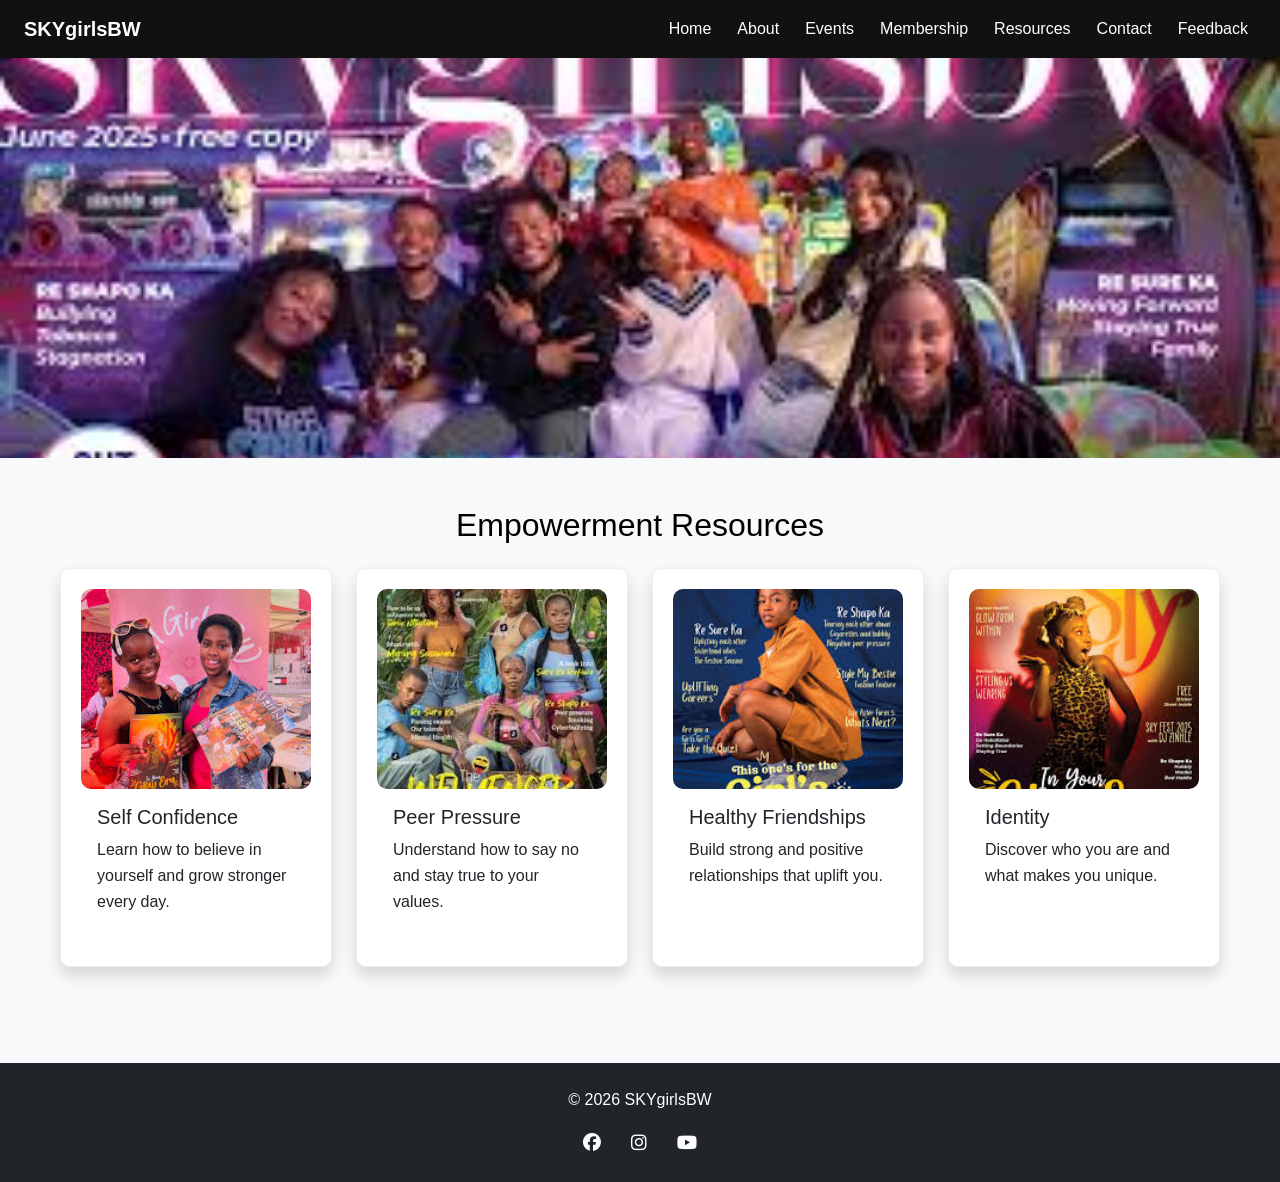
<file: resources.html>
<!DOCTYPE html>
<html lang="en">
<head>
<meta charset="UTF-8">
<meta name="viewport" content="width=device-width, initial-scale=1.0">
<title>Resources | SKYgirlsBW</title>

<link href="https://cdn.jsdelivr.net/npm/bootstrap@5.3.3/dist/css/bootstrap.min.css" rel="stylesheet">
<link rel="stylesheet" href="style.css">
<link rel="stylesheet" href="https://cdnjs.cloudflare.com/ajax/libs/font-awesome/6.5.0/css/all.min.css">
</head>

<body class="bg-light">

<!-- HEADER -->
<nav class="navbar navbar-expand-lg navbar-dark bg-dark px-4">
  <a class="navbar-brand fw-bold" href="index.html">SKYgirlsBW</a>

  <button class="navbar-toggler" data-bs-toggle="collapse" data-bs-target="#nav">
    <span class="navbar-toggler-icon"></span>
  </button>

  <div class="collapse navbar-collapse" id="nav">
    <ul class="navbar-nav ms-auto">
      <li class="nav-item"><a class="nav-link" href="index.html">Home</a></li>
      <li class="nav-item"><a class="nav-link" href="about.html">About</a></li>
      <li class="nav-item"><a class="nav-link" href="events.html">Events</a></li>
      <li class="nav-item"><a class="nav-link" href="membership.html">Membership</a></li>
      <li class="nav-item"><a class="nav-link active" href="resources.html">Resources</a></li>
      <li class="nav-item"><a class="nav-link" href="contact.html">Contact</a></li>
      <li class="nav-item"><a class="nav-link" href="feedback.html">Feedback</a></li>
    </ul>
  </div>
</nav>

<!-- BANNER -->
<div class="container-fluid p-0">
  <img src="resource banner.png" class="img-fluid w-100" style="height:400px; object-fit:cover;">
</div>

<!-- CONTENT -->
<div class="container py-5">

  <h2 class="text-center mb-4">Empowerment Resources</h2>

  <div class="row g-4">

    <div class="col-md-3">
      <div class="card h-100 shadow">
        <img src="confidence.jpg" class="card-img-top">
        <div class="card-body">
          <h5>Self Confidence</h5>
          <p>Learn how to believe in yourself and grow stronger every day.</p>
        </div>
      </div>
    </div>

    <div class="col-md-3">
      <div class="card h-100 shadow">
        <img src="pressure.jpg" class="card-img-top">
        <div class="card-body">
          <h5>Peer Pressure</h5>
          <p>Understand how to say no and stay true to your values.</p>
        </div>
      </div>
    </div>

    <div class="col-md-3">
      <div class="card h-100 shadow">
        <img src="healthy.jpg" class="card-img-top">
        <div class="card-body">
          <h5>Healthy Friendships</h5>
          <p>Build strong and positive relationships that uplift you.</p>
        </div>
      </div>
    </div>

    <div class="col-md-3">
      <div class="card h-100 shadow">
        <img src="identity.jpg" class="card-img-top">
        <div class="card-body">
          <h5>Identity</h5>
          <p>Discover who you are and what makes you unique.</p>
        </div>
      </div>
    </div>

  </div>
</div>

<!-- FOOTER -->
<footer class="bg-dark text-white text-center py-4 mt-5">
  <p>&copy; 2026 SKYgirlsBW</p>

  <div>
    <a href="#" class="text-white me-3"><i class="fab fa-facebook"></i></a>
    <a href="#" class="text-white me-3"><i class="fab fa-instagram"></i></a>
    <a href="#" class="text-white"><i class="fab fa-youtube"></i></a>
  </div>
</footer>

<script src="https://cdn.jsdelivr.net/npm/bootstrap@5.3.3/dist/js/bootstrap.bundle.min.js"></script>
<script src="script.js"></script>

</body>
</html>
</file>
<file: style.css>
/* =======================
GLOBAL RESET
======================= */
* {
    margin: 0;
    padding: 0;
    box-sizing: border-box;
    font-family: Arial, sans-serif;
}

body {
    background: #ffffff;
    color: #000;
    line-height: 1.6;
}

.navbar {
    background: #111 !important;
}

.navbar-brand {
    color: #fff !important;
    font-weight: bold;
}

.nav-link {
    color: #fff !important;
    margin-left: 10px;
}

.nav-link:hover {
    color: #ccc !important;
}

.hero-banner {
    background-image: url("banner.jpeg"); 
    background-size: cover;
    background-position: center;
    height: 500px;
    position: relative;
}

/* DARK OVERLAY (IMPORTANT for text visibility) */
.hero-banner::before {
    content: "";
    position: absolute;
    top: 0;
    left: 0;
    width: 100%;
    height: 100%;
    background: rgba(0,0,0,0.5);
}

/* TEXT ON TOP OF IMAGE */
.hero-banner .container {
    position: relative;
    z-index: 2;
}

.hero-content h1 {
    font-size: 40px;
    font-weight: bold;
}

.hero-content p {
    font-size: 18px;
    margin: 10px 0;
}

.hero-btn {
    display: inline-block;
    padding: 10px 25px;
    background: #000;
    color: #fff;
    text-decoration: none;
    margin-top: 10px;
    border-radius: 5px;
}

.hero-btn:hover {
    background: #333;
}

/* =======================
CONTAINERS (NO WHITE GAP STYLE)
======================= */
.container {
    max-width: 1200px;
    margin: auto;
    padding: 40px 20px;
}

/* =======================
SECTION TITLES
======================= */
.section-title {
    text-align: center;
    margin-bottom: 30px;
}

.section-title h2 {
    font-size: 28px;
    margin-bottom: 10px;
}

/* =======================
CARDS 
======================= */
.card {
    background: #fff;
    border: 1px solid #eee;
    border-radius: 10px;
    padding: 20px;
    transition: 0.3s ease;
}

.card:hover {
    transform: translateY(-5px);
    box-shadow: 0 10px 20px rgba(0,0,0,0.08);
}

/* =======================
IMAGE CARDS
======================= */
.card img {
    width: 100%;
    height: 200px;
    object-fit: cover;
    border-radius: 10px;
}

/* =======================
GRID SYSTEM
======================= */
.grid-two {
    display: grid;
    grid-template-columns: repeat(2, 1fr);
    gap: 20px;
}

.grid-three {
    display: grid;
    grid-template-columns: repeat(3, 1fr);
    gap: 20px;
}

/* =======================
FORMS
======================= */
form {
    display: flex;
    flex-direction: column;
    gap: 15px;
}

input, textarea, select {
    padding: 10px;
    border: 1px solid #ccc;
    border-radius: 5px;
    width: 100%;
}

button {
    background: #111;
    color: #fff;
    padding: 10px;
    border: none;
    cursor: pointer;
    border-radius: 5px;
}

button:hover {
    background: #333;
}

/* =======================
FOOTER
======================= */
footer {
    background: #111;
    color: #fff;
    text-align: center;
    padding: 20px;
}

footer a {
    color: #fff;
    margin: 0 10px;
    font-size: 18px;
}

footer a:hover {
    color: #aaa;
}

/* =======================
RESPONSIVE DESIGN
======================= */
@media (max-width: 768px) {

    .grid-two,
    .grid-three {
        grid-template-columns: 1fr;
    }

    .hero-content h1 {
        font-size: 28px;
    }
}
</file>
